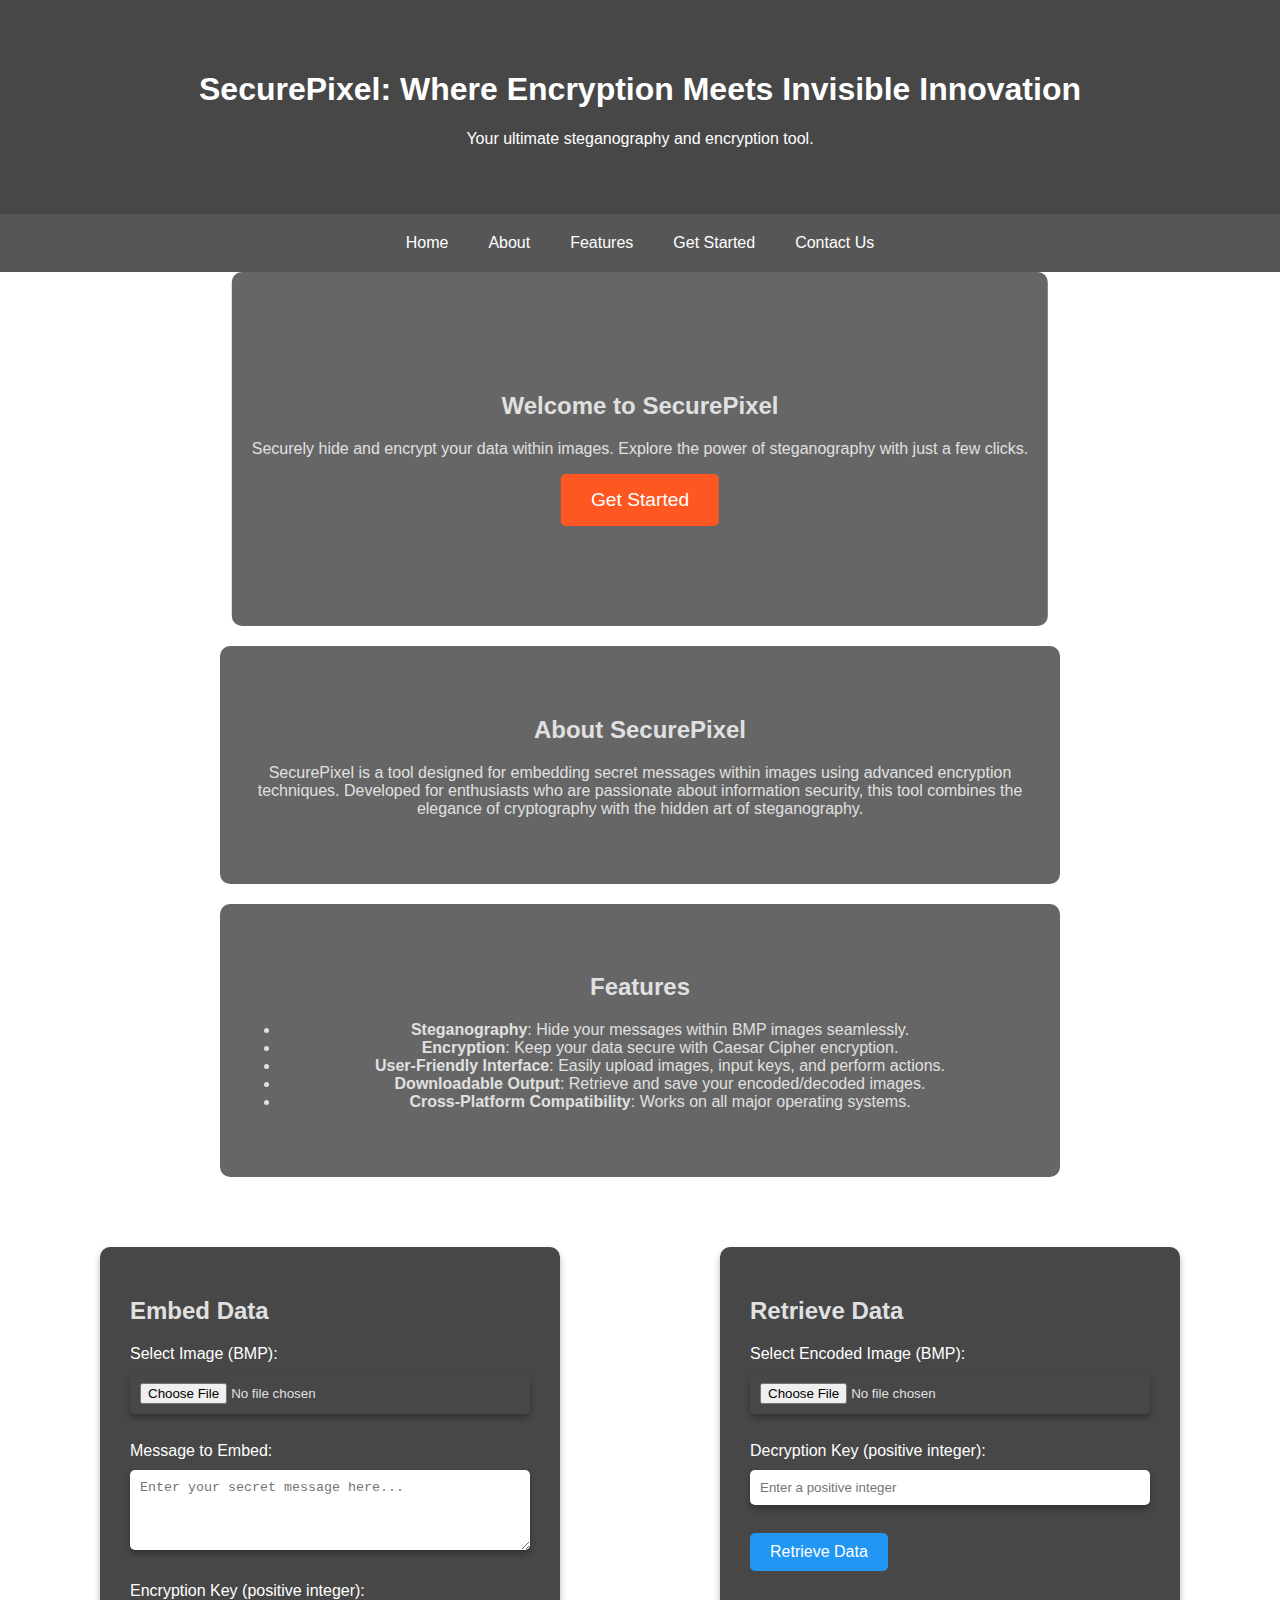
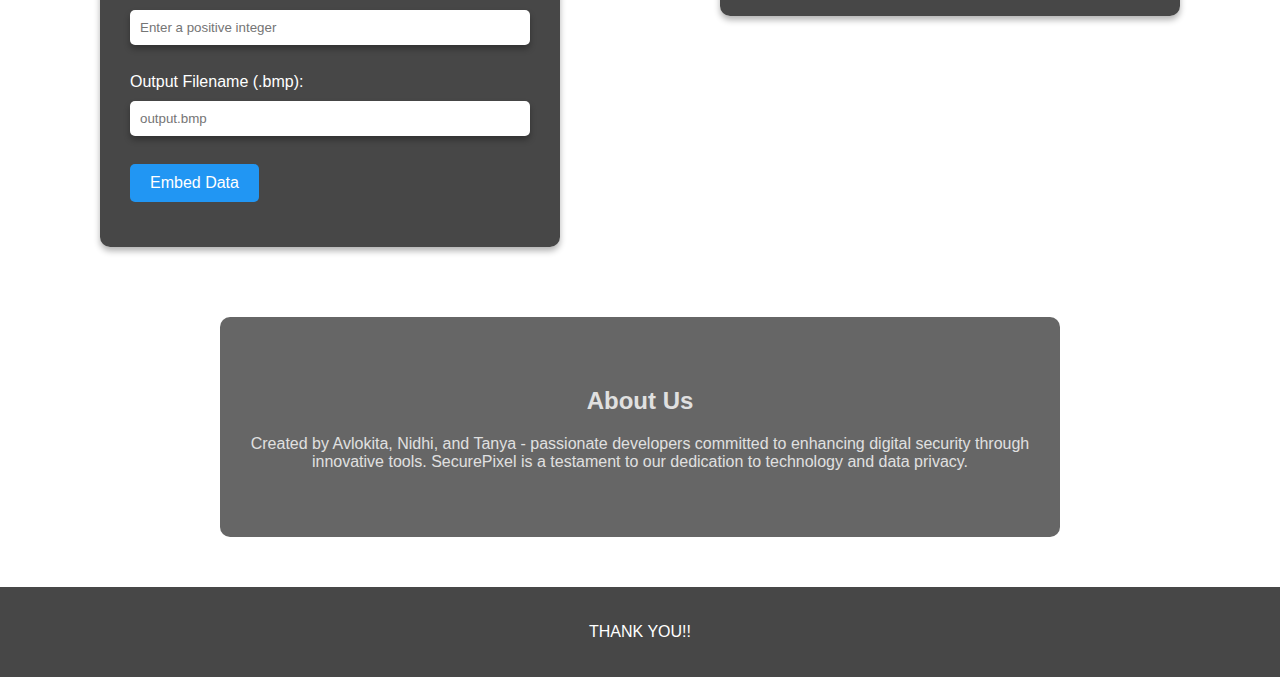
<file: index.html>
<!DOCTYPE html>
<html lang="en">
<head>
    <meta charset="UTF-8">
    <meta name="viewport" content="width=device-width, initial-scale=1.0">
    <meta name="description" content="SecurePixel: A tool for securely hiding and encrypting messages in images using steganography and encryption techniques.">
    <title>SecurePixel: Where Encryption Meets Invisible Innovation</title>
    <link rel="stylesheet" href="styles.css">
    <link rel="preconnect" href="https://fonts.googleapis.com">
    <link rel="preconnect" href="https://fonts.gstatic.com" crossorigin>
    <link href="https://fonts.googleapis.com/css2?family=Orbitron&display=swap" rel="stylesheet">
    <link rel="icon" href="https://cdnjs.cloudflare.com/ajax/libs/font-awesome/6.0.0-beta3/svgs/solid/lock.svg" type="image/svg+xml">
</head>
<body class="dark-theme">
    <header>
        <h1>SecurePixel: Where Encryption Meets Invisible Innovation</h1>
        <p>Your ultimate steganography and encryption tool.</p>
    </header>

    <nav class="navbar">
        <a href="#home">Home</a>
        <a href="#about">About</a>
        <a href="#features">Features</a>
        <a href="#upload">Get Started</a>
        <a href="#contact">Contact Us</a>
    </nav>

    <section id="home">
        <div class="home-content">
            <h2>Welcome to SecurePixel</h2>
            <p>Securely hide and encrypt your data within images. Explore the power of steganography with just a few clicks.</p>
            <button class="cta-button" onclick="window.location.href='#upload'">Get Started</button>
        </div>
    </section>

    <section id="about">
        <div class="about-content">
            <h2>About SecurePixel</h2>
            <p>SecurePixel is a tool designed for embedding secret messages within images using advanced encryption techniques. Developed for enthusiasts who are passionate about information security, this tool combines the elegance of cryptography with the hidden art of steganography.</p>
        </div>
    </section>

    <section id="features">
        <div class="features-content">
            <h2>Features</h2>
            <ul>
                <li><b>Steganography</b>: Hide your messages within BMP images seamlessly.</li>
                <li><b>Encryption</b>: Keep your data secure with Caesar Cipher encryption.</li>
                <li><b>User-Friendly Interface</b>: Easily upload images, input keys, and perform actions.</li>
                <li><b>Downloadable Output</b>: Retrieve and save your encoded/decoded images.</li>
                <li><b>Cross-Platform Compatibility</b>: Works on all major operating systems.</li>
            </ul>
        </div>
    </section>

    <section id="upload">
        <div class="container">
            <!-- Embed Data Section -->
            <div class="embed-section">
                <h2>Embed Data</h2>
                <form id="embedForm">
                    <label for="embedImage">Select Image (BMP):</label>
                    <input type="file" id="embedImage" accept=".bmp" required><br><br>

                    <label for="embedMessage">Message to Embed:</label>
                    <textarea id="embedMessage" rows="4" cols="50" placeholder="Enter your secret message here..." required></textarea><br><br>

                    <label for="encryptionKey">Encryption Key (positive integer):</label>
                    <input type="number" id="encryptionKey" min="1" placeholder="Enter a positive integer" required><br><br>

                    <label for="outputFilename">Output Filename (.bmp):</label>
                    <input type="text" id="outputFilename" placeholder="output.bmp" required><br><br>

                    <button type="submit">Embed Data</button>
                </form>
                <div id="embedResult" style="color: green; font-weight: bold; margin-top: 15px;"></div>
            </div>

            <!-- Retrieve Data Section -->
            <div class="retrieve-section">
                <h2>Retrieve Data</h2>
                <form id="retrieveForm">
                    <label for="retrieveImage">Select Encoded Image (BMP):</label>
                    <input type="file" id="retrieveImage" accept=".bmp" required><br><br>

                    <label for="decryptionKey">Decryption Key (positive integer):</label>
                    <input type="number" id="decryptionKey" min="1" placeholder="Enter a positive integer" required><br><br>

                    <button type="submit">Retrieve Data</button>
                </form>
                <div id="retrieveResult" style="color: green; font-weight: bold; margin-top: 15px;"></div>
                <div id="retrieveResultContainer" style="color: purple; margin-top: 15px;"></div>
            </div>
        </div>
    </section>

    <section id="contact">
        <div class="contact-content">
            <h2>About Us</h2>
            <p>Created by Avlokita, Nidhi, and Tanya - passionate developers committed to enhancing digital security through innovative tools. SecurePixel is a testament to our dedication to technology and data privacy.</p>
        </div>
    </section>

    <footer>
        <div class="footer-content">
            <p>THANK YOU!!</p>
        </div>
    </footer>

    <script src="script.js"></script>
</body>
</html>
</file>
<file: styles.css>
body {
  font-family: 'Poppins', sans-serif, Arial, Helvetica;
 
background: url('https://abbeysecurity.co.uk/wp-content/uploads/2018/01/Cyber-Security-Hacker.jpeg') no-repeat center center !important;

  background-size: cover !important;
  background-attachment: fixed !important;
  color: #ffffff;
  margin: 0;
  padding: 0;
  overflow-x: hidden;
}


.dark-theme {
  background-color: rgba(26, 26, 26, 0.8);
  color: #e0e0e0;
}

header {
  text-align: center;
  padding: 50px 20px;
  background-color: rgba(51, 51, 51, 0.9);
  color: #fff;
}


.navbar {
  display: flex;
  justify-content: center;
  background-color: rgba(68, 68, 68, 0.9);
  padding: 10px;
}

.navbar a {
  color: #ffffff;
  text-decoration: none;
  padding: 10px 20px;
  transition: background-color 0.3s ease;
}

.navbar a:hover {
  background-color: #555;
}


.home-content {
  text-align: center;
  padding: 100px 20px;
  background: rgba(0, 0, 0, 0.6);
  border-radius: 10px;
  display: inline-block;
  margin: 0 auto;
  max-width: 800px;
  position: relative;
  left: 50%;
  transform: translateX(-50%);
}


.cta-button {
  padding: 15px 30px;
  font-size: 1.2em;
  color: #fff;
  background-color: #ff5722;
  border: none;
  border-radius: 5px;
  cursor: pointer;
  transition: background-color 0.3s ease;
}

.cta-button:hover {
  background-color: #e64a19;
}

.about-content, .features-content, .contact-content {
  padding: 50px 20px;
  max-width: 800px;
  margin: 20px auto;
  text-align: center;
  background: rgba(0, 0, 0, 0.6);
  border-radius: 10px;
}


.container {
  display: flex;
  justify-content: space-around;
  align-items: flex-start;
  padding: 50px 20px;
  flex-wrap: wrap;
}


.embed-section, .retrieve-section {
  background-color: rgba(51, 51, 51, 0.9);
  padding: 30px;
  border-radius: 10px;
  width: 400px;
  box-shadow: 0 4px 6px rgba(0, 0, 0, 0.3);
}


label {
  font-size: 1em;
  color: #ffffff;
}

input[type="file"],
input[type="number"],
textarea,
input[type="text"] {
  width: calc(100% - 20px);
  padding: 10px;
  margin: 10px 0;
  border-radius: 5px;
  border: none;
  box-shadow: 0 4px 6px rgba(0, 0, 0, 0.3);
}

/* Submit Button */
button[type="submit"] {
  padding: 10px 20px;
  font-size: 1em;
  color: #fff;
  background-color: #2196f3;
  border: none;
  border-radius: 5px;
  cursor: pointer;
  transition: background-color 0.3s ease;
}

button[type="submit"]:hover {
  background-color: #1976d2;
}


footer {
  text-align: center;
  padding: 20px;
  background-color: rgba(51, 51, 51, 0.9);
  color: #fff;
  margin-top: 50px;
}


::-webkit-scrollbar {
  width: 8px;
}

::-webkit-scrollbar-track {
  background: #1a1a1a;
}

::-webkit-scrollbar-thumb {
  background: #555;
  border-radius: 10px;
}

::-webkit-scrollbar-thumb:hover {
  background: #888;
}
</file>
